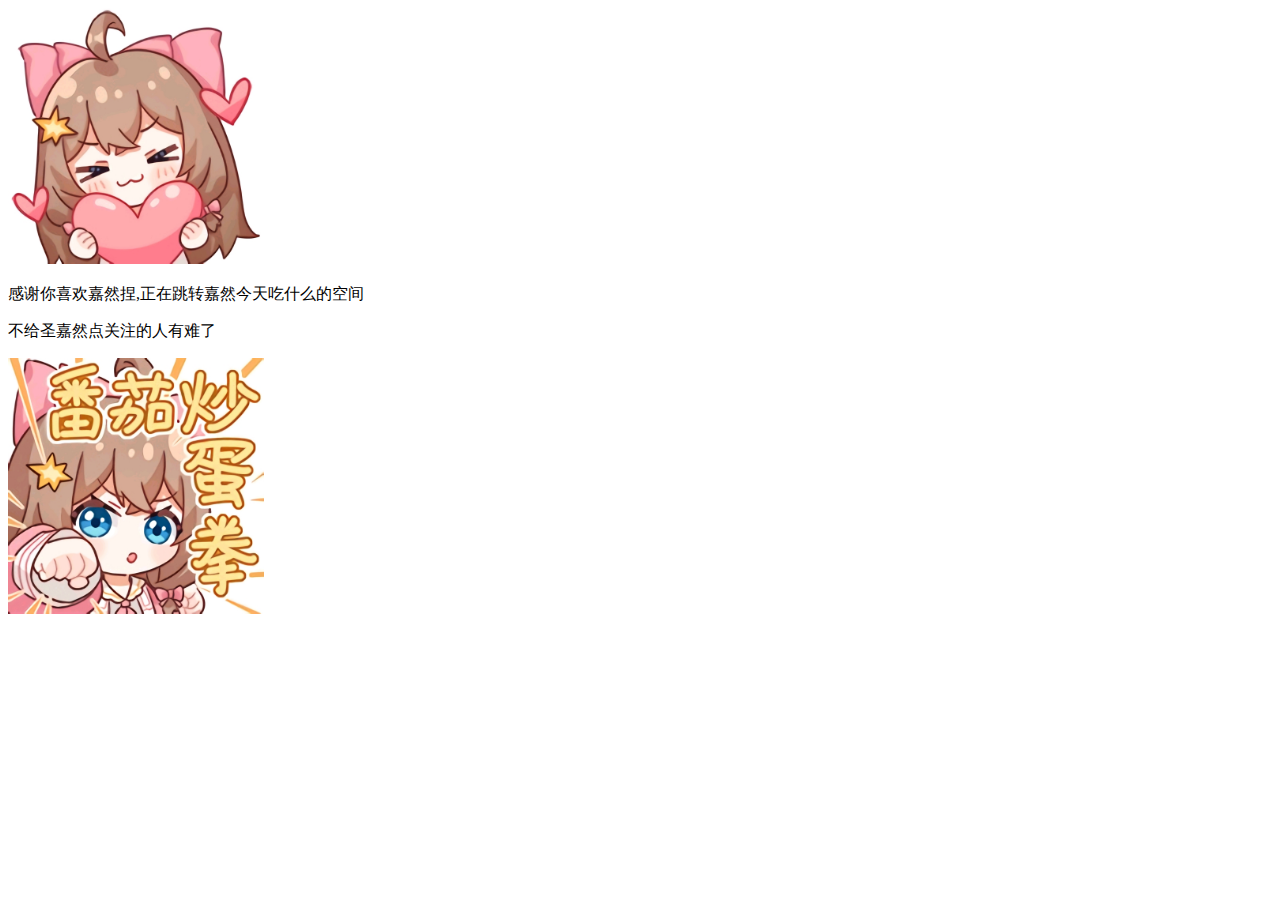
<file: html/index.html>
<!DOCTYPE html>
<html lang="en">
<head>
    <meta charset="UTF-8" />
    <meta name="viewport" content="width=device-width,initial-scale=1.0">
    <meta name="keywords" content="嘉然是乐华娱乐和字节跳动合作推出的虚拟偶像A-soul中的一员,感兴趣的话进来看看吧">
    <meta name="author" content="微风沐雨">
    <meta http-equiv="refresh" content="5;https://space.bilibili.com/672328094">
    <title>点击关注嘉然</title>

    <a href="https://space.bilibili.com/672328094">
        <img alt="嘉然-给心心" src="img/给心心.jpg"width="256"height="256"/>
    </a>
    <p>感谢你喜欢嘉然捏,正在跳转嘉然今天吃什么的空间</p>
    <p>不给圣嘉然点关注的人有难了</p>
    <img alt="嘉然-给你一拳" src="img/番茄炒蛋.jpg"width="256"height="256"/>
</head>
<body>
</body>
</html>
</file>
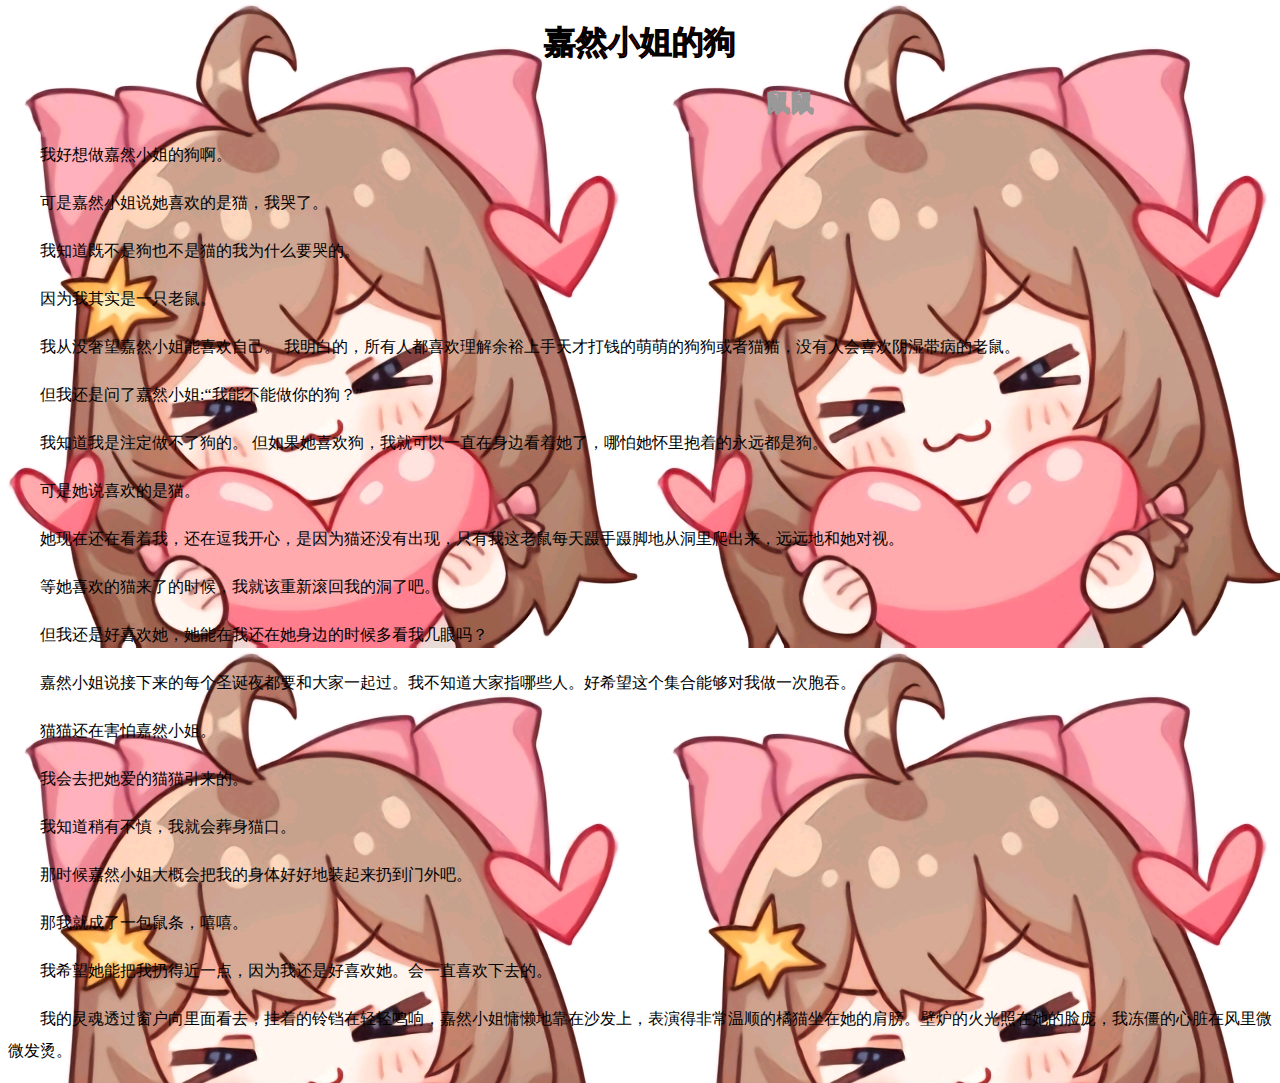
<file: html/test/index.html>
<!DOCTYPE html>
<html lang="en" xmlns="http://www.w3.org/1999/html">
<head>
        <title>嘉然小姐的狗</title>
    <meta charset="UTF-8">
    <meta name="viewport" content="width=device-width,initial-scale=1.0">
    <link rel="stylesheet" type="text/css" href="style.css">
    <link rel="stylesheet" type="text/css" media="screen and (min-width:512px) and (max-width:1024px)" href="screen512to1024.css">
    <link rel="icon" type="image/x-icon" href="../img/你好.jpg">
</head>
<body>
<h1>嘉然小姐的狗</h1>
<h2>鼠鼠</h2>
<p>我好想做嘉然小姐的狗啊。
<p>可是嘉然小姐说她喜欢的是猫，我哭了。
<p>我知道既不是狗也不是猫的我为什么要哭的。
<p>因为我其实是一只老鼠。
<p>我从没奢望嘉然小姐能喜欢自己。 我明白的，所有人都喜欢理解余裕上手天才打钱的萌萌的狗狗或者猫猫，没有人会喜欢阴湿带病的老鼠。
<p>但我还是问了嘉然小姐:“我能不能做你的狗？”
<p>我知道我是注定做不了狗的。 但如果她喜欢狗，我就可以一直在身边看着她了，哪怕她怀里抱着的永远都是狗。
<p>可是她说喜欢的是猫。
<p>她现在还在看着我，还在逗我开心，是因为猫还没有出现，只有我这老鼠每天蹑手蹑脚地从洞里爬出来，远远地和她对视。
<p>等她喜欢的猫来了的时候，我就该重新滚回我的洞了吧。
<p>但我还是好喜欢她，她能在我还在她身边的时候多看我几眼吗？
<p>嘉然小姐说接下来的每个圣诞夜都要和大家一起过。我不知道大家指哪些人。好希望这个集合能够对我做一次胞吞。
<p>猫猫还在害怕嘉然小姐。
<p>我会去把她爱的猫猫引来的。
<p>我知道稍有不慎，我就会葬身猫口。
<p>那时候嘉然小姐大概会把我的身体好好地装起来扔到门外吧。
<p>那我就成了一包鼠条，嘻嘻。
<p>我希望她能把我扔得近一点，因为我还是好喜欢她。会一直喜欢下去的。
<p>
<p>我的灵魂透过窗户向里面看去，挂着的铃铛在轻轻鸣响，嘉然小姐慵懒地靠在沙发上，表演得非常温顺的橘猫坐在她的肩膀。壁炉的火光照在她的脸庞，我冻僵的心脏在风里微微发烫。
</p>
</body>
</html>
</file>
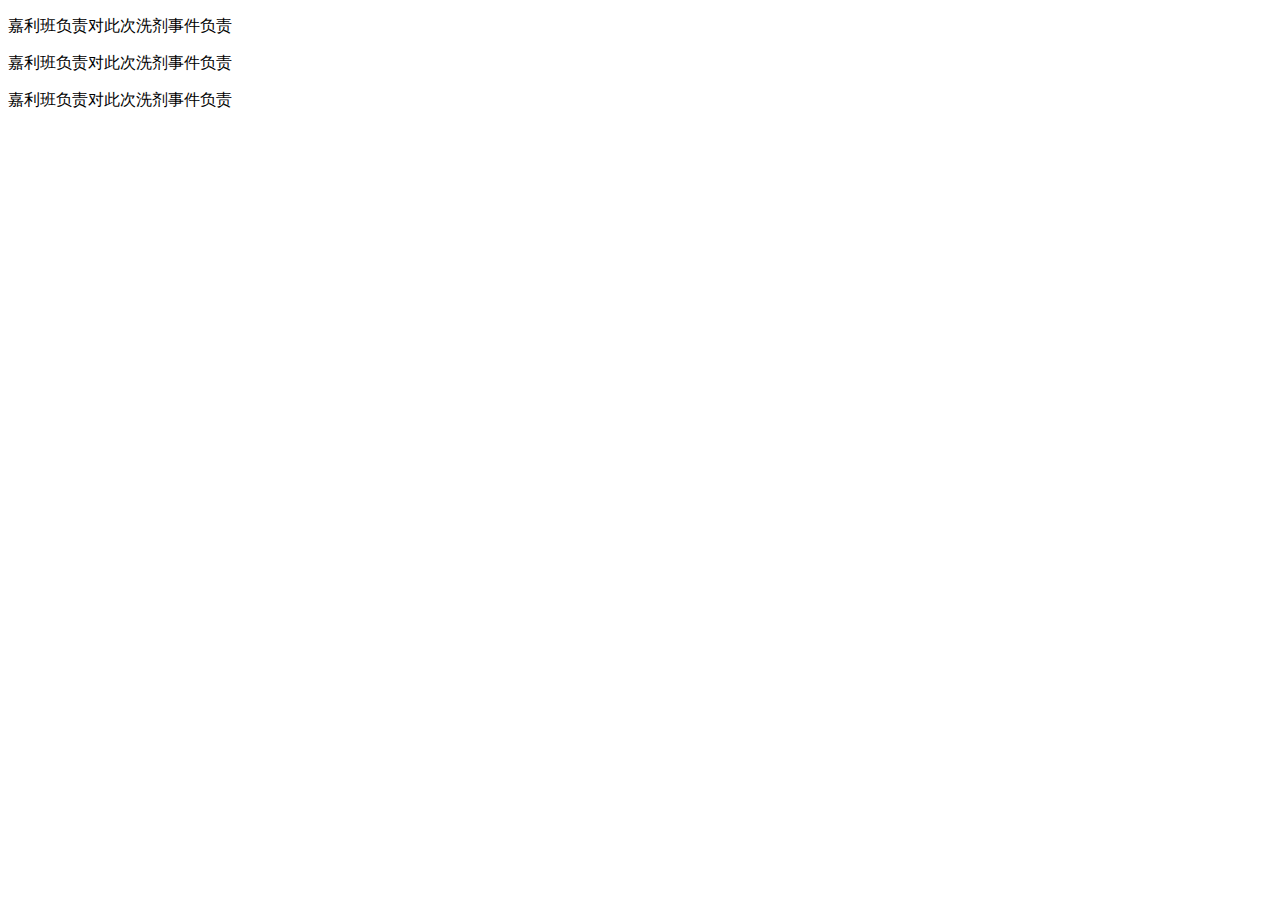
<file: html/test3/index.html>
<!DOCTYPE html>
<html lang="en">
<head>
    <meta charset="UTF-8">
    <title>定义文档内嵌脚本</title>
    <meta name="viewport" content="width=device-width,initial-scale=1.0">
    <meta name="keywords" content="嘉然是乐华娱乐和字节跳动合作推出的虚拟偶像A-soul中的一员,感兴趣的话进来看看吧">
    <meta name="description" content="跳转页面">
    <meta name="author" content="微风沐雨">
    <title>外部脚本库</title>
    <script type="text/javascript" src="patch.js" defer></script>
    <noscript>
        <p>1202年了,该整个JavaScript了</p>
        <img src="../img/番茄炒蛋.jpg">
    </noscript>
</head>
<body>
<p>吱吱吱吱吱吱吱?</p>
<p>吱吱吱吱吱吱吱?</p>
<p>吱吱吱吱吱吱吱?</p>

</body>
</html>
</file>
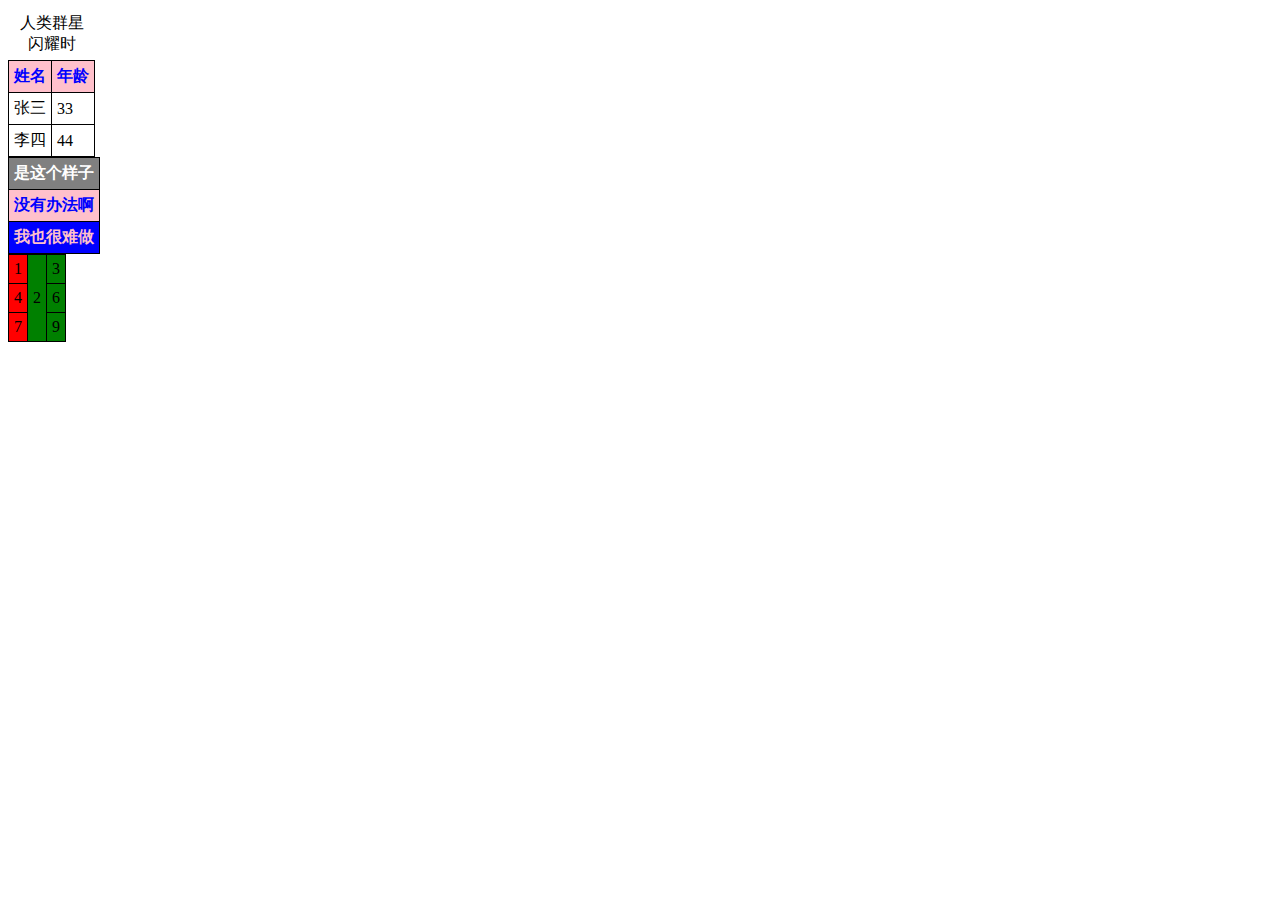
<file: html/text4/index.html>
<!DOCTYPE html>
<html lang="en">
<head>
    <meta charset="UTF-8">
    <title>Title</title>
    <style>
         table{border:1px solid black;
        border-collapse: collapse;
        }
        th,td{
        border: 1px solid black;
        padding:5px;}

        caption{
        padding:5px;
        }

        thead th{
        background:grey;
        color:white}
        tbody th{
        background:pink;
        color:blue}
        tfoot th{
        background:blue;
        color:pink}
        }
    </style>
</head>
<body>
<table>
    <caption>人类群星闪耀时</caption>
    <th>姓名</th>
    <th>年龄</th>
    <tr>
        <td>张三</td>
        <td>33</td>
    </tr>
    <tr>
        <td>李四</td>
        <td>44</td>
    </tr>
</table>
<table>
    <thead>
    <th>是这个样子</th>
    </thead>
    <tbody>
    <th>没有办法啊</th>
    </tbody>
    <tfoot>
    <th colspan="3">我也很难做</th>
    </tfoot>
</table>
<table>
    <colgroup>
        <col style="background:red">
        <col span="2" style="background:green">
    </colgroup>
    <tr>
        <td>1</td>
        <td rowspan="3">2</td>
        <td>3</td>
    </tr>
    <tr>
        <td>4</td>
        <td>6</td>
    </tr>
    <tr>
        <td>7</td>
        <td>9</td>
    </tr>
</table>
</body>
</html>
</file>
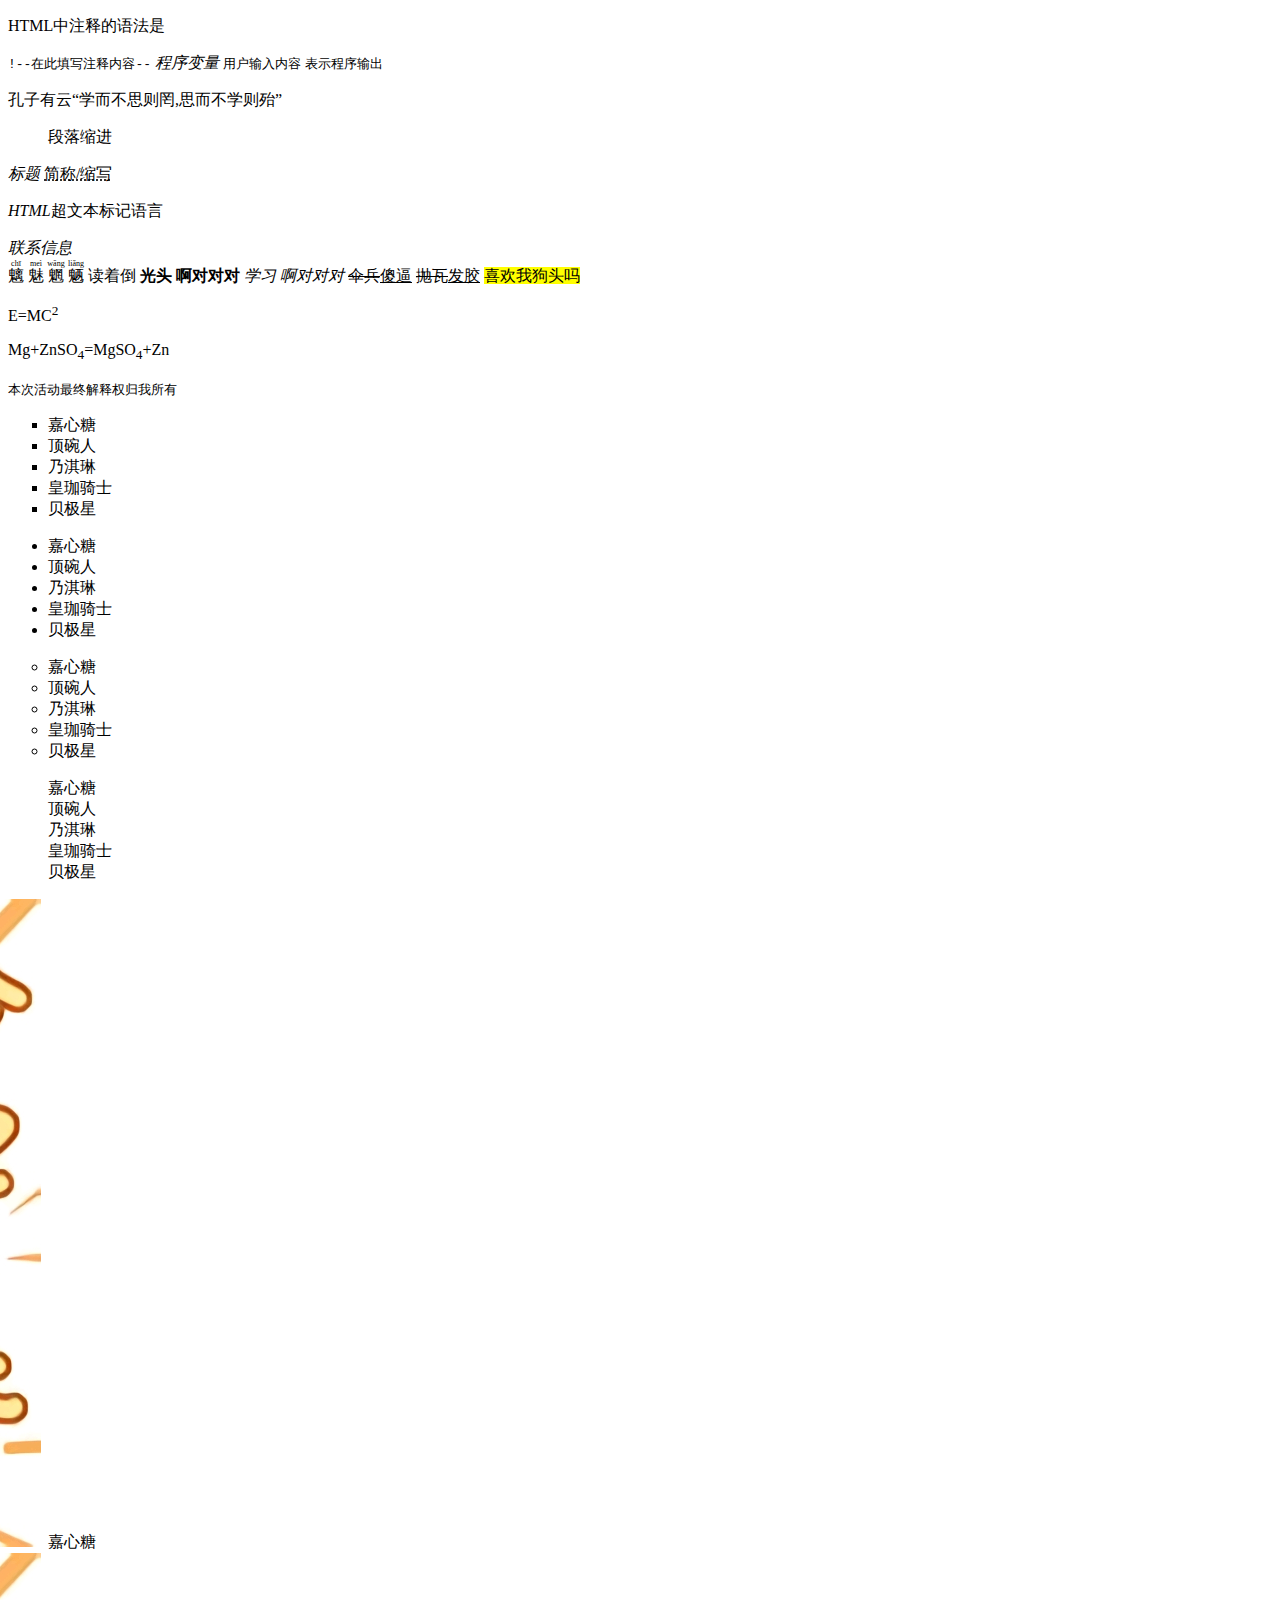
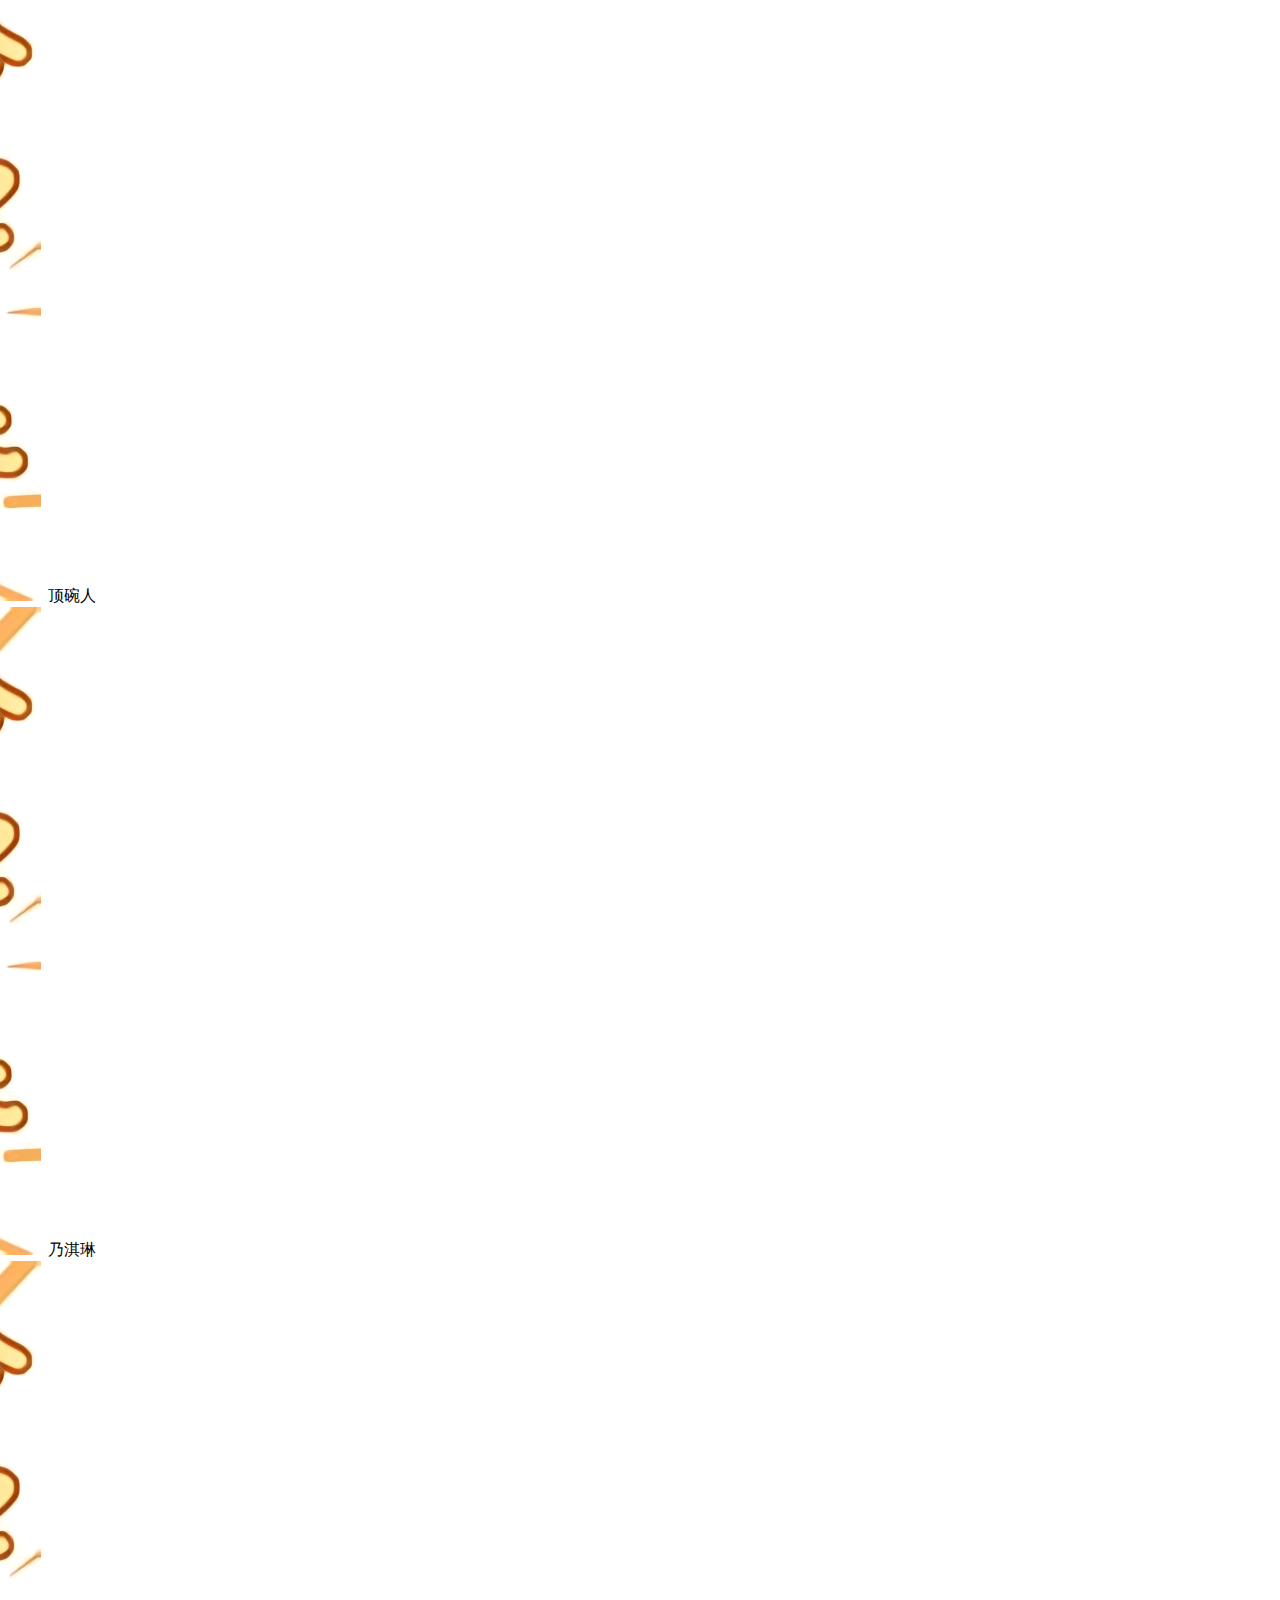
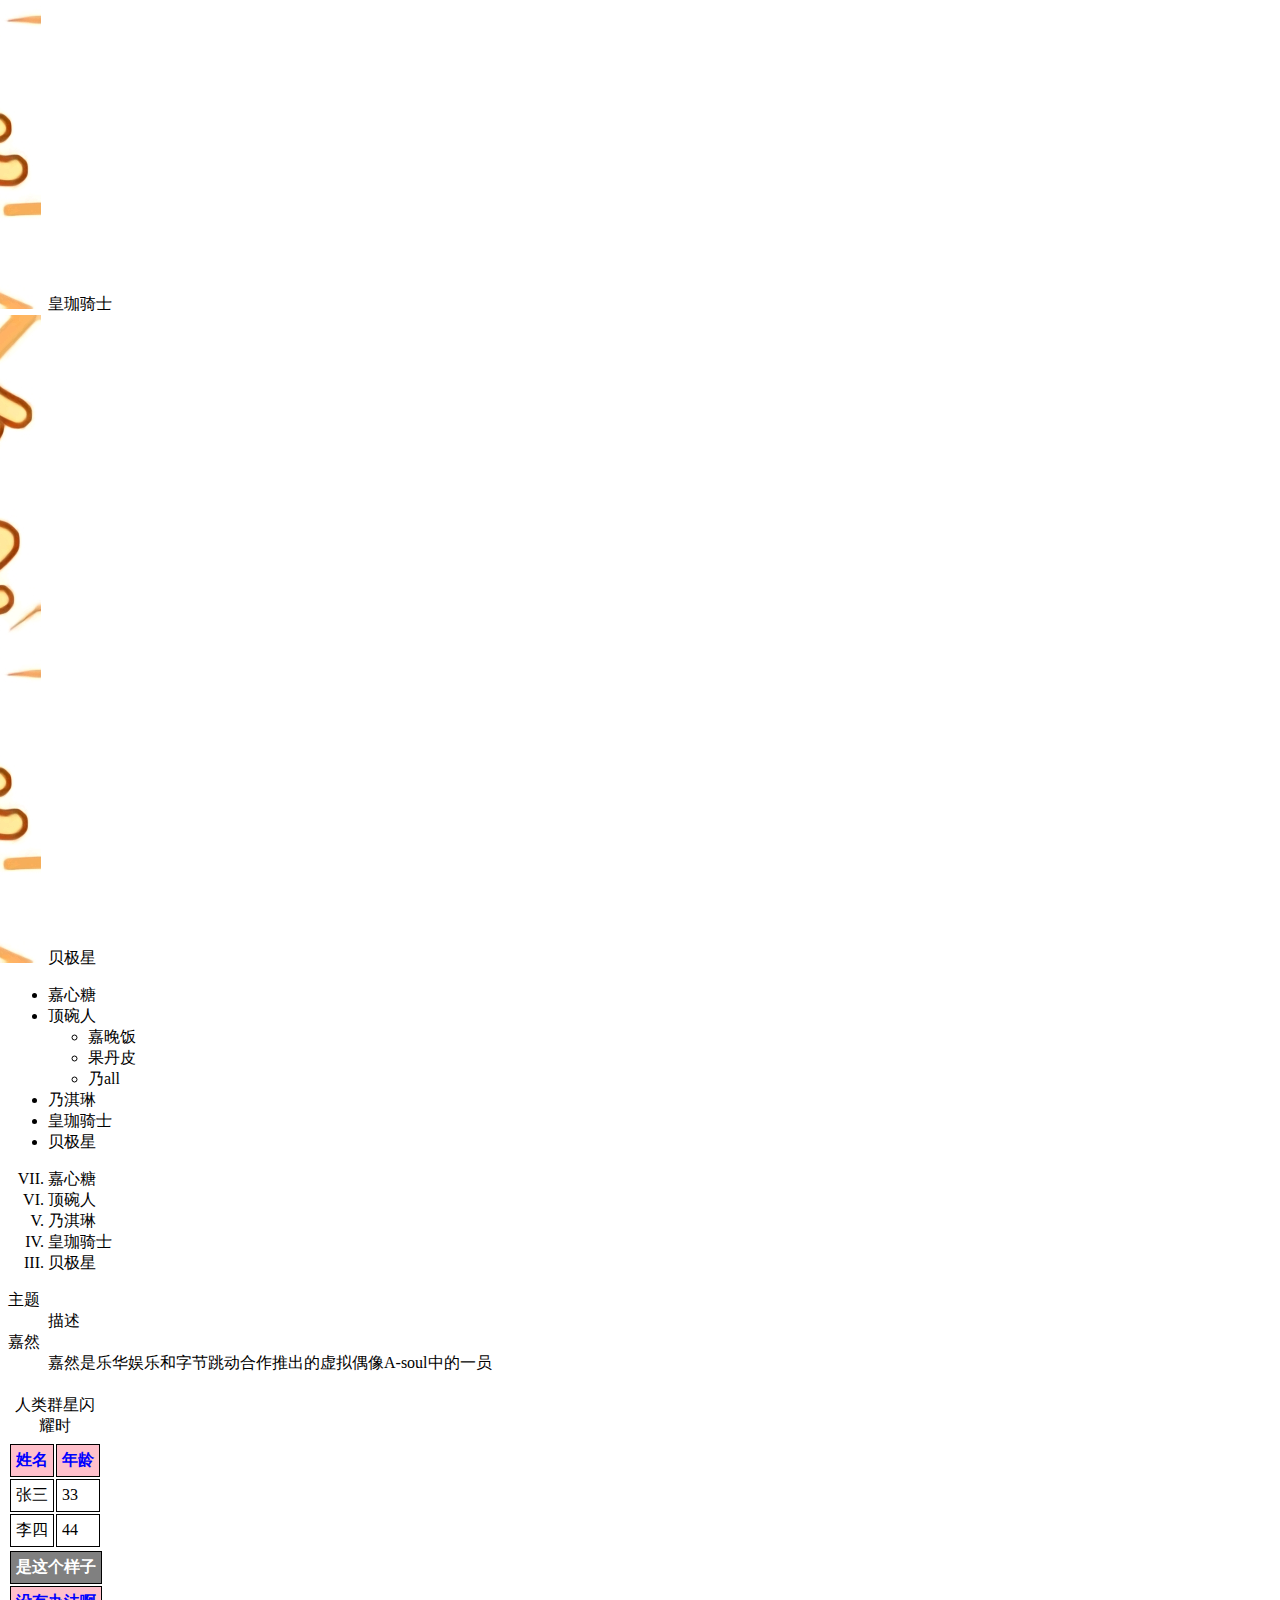
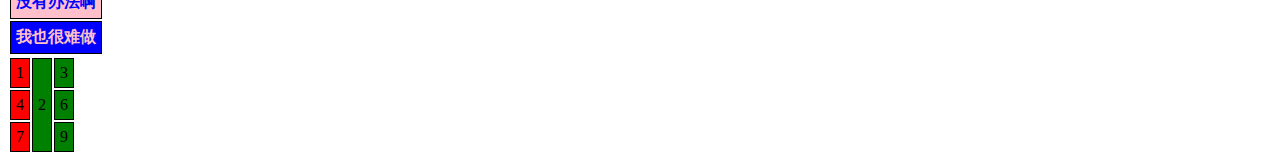
<file: html/源.html>
<!DOCTYPE html>
<html lang="en">
<head>
    <meta charset="UTF-8">
    <title>code元素演示</title>
    <meta name="viewport" content="width=device-width,initial-scale=1.0">
    <meta name="keywords" content="搜索引擎用关键词">
    <meta name="description" content="简介">
    <meta name="author" content="作者">
    <style>
        ul.a {list-style-type: square;}
        ul.b {list-style-type: disc;}
        ul.c {list-style-type: circle;}
        ul.d {list-style-type: none;}
        ul.e{list-style-image:url("img/番茄炒蛋.jpg");}
        <!--表格样式-->
        table{border:1px solid black;
        border-collapse: collapse;
        }
        th,td{
        border: 1px solid black;
        padding:5px;}

        caption{
        padding:5px;
        }

        thead th{
        background:grey;
        color:white}
        tbody th{
        background:pink;
        color:blue}
        tfoot th{
        background:blue;
        color:pink}
        }
    </style>
</head>
<body>
<!--演示code元素的使用-->
    <p>HTML中注释的语法是</p><code>!--在此填写注释内容--</code>
    <var>程序变量</var>
    <kbd>用户输入内容</kbd>
    <samp>表示程序输出</samp>
    <p>孔子有云<q>学而不思则罔,思而不学则殆</q><!-- q加双引号--></p>
    <blockquote>段落缩进</blockquote><!--引用-->
    <cite>标题</cite>
    <abbr title="开摆">简称/缩写</abbr>
    <P><dfn>HTML</dfn><!--术语-->超文本标记语言</P>
    <address>联系信息</address>
    <!--拼音-->
    <ruby>魑<rt>chī</rt></rp></ruby>
    <ruby>魅<rp><rt>meì</rt></rp></ruby>
    <ruby>魍<rp><rt>wāng</rt></rp></ruby>
    <ruby>魉<rp><rt>liǎng</rt></rp></ruby>
    <!--从右往左-->
    <bdo dir="rtl">倒着读</bdo>
    <!--重要(加粗)-->
    <strong>光头</strong>
    <!--加粗(普通)-->
    <b>啊对对对</b>
    <!--强调(斜体)-->
    <em>学习</em>
    <!--斜体(普通)-->
    <i>啊对对对</i>
    <del>伞兵</del><ins>傻逼</ins>
    <s>抛瓦</s><u>发胶</u>
    <!--标记-->
    <mark>喜欢我狗头吗</mark>
    <p>E=MC<sup>2</sup></p>
    <p>Mg+ZnSO<sub>4</sub>=MgSO<sub>4</sub>+Zn</p>
    <small>本次活动最终解释权归我所有</small>
    <!--ul无序列表-->
    <ul class="a">
        <li>嘉心糖</li>
        <li>顶碗人</li>
        <li>乃淇琳</li>
        <li>皇珈骑士</li>
        <li>贝极星</li>
    </ul>
<ul class="b">
    <li>嘉心糖</li>
    <li>顶碗人</li>
    <li>乃淇琳</li>
    <li>皇珈骑士</li>
    <li>贝极星</li>
</ul>
<ul class="c">
    <li>嘉心糖</li>
    <li>顶碗人</li>
    <li>乃淇琳</li>
    <li>皇珈骑士</li>
    <li>贝极星</li>
</ul>
<ul class="d">
    <li>嘉心糖</li>
    <li>顶碗人</li>
    <li>乃淇琳</li>
    <li>皇珈骑士</li>
    <li>贝极星</li>
</ul>
<ul class="e">
    <li>嘉心糖</li>
    <li>顶碗人</li>
    <li>乃淇琳</li>
    <li>皇珈骑士</li>
    <li>贝极星</li>
</ul>
<ul class="f">
    <li>嘉心糖</li>
    <li>顶碗人</li>
    <ul>
        <li>嘉晚饭</li>
        <li>果丹皮</li>
        <li>乃all</li>
    </ul>
    <li>乃淇琳</li>
    <li>皇珈骑士</li>
    <li>贝极星</li>
</ul>
    <!--ol有序列表-->
    <ol type="I" start="7" reversed>
        <li>嘉心糖</li>
        <li>顶碗人</li>
        <li>乃淇琳</li>
        <li>皇珈骑士</li>
        <li>贝极星</li>
    </ol>
    <!--dl定义列表-->
    <dl>
        <dt>主题</dt>
        <dd>描述</dd>
        <dt>嘉然</dt>
        <dd>嘉然是乐华娱乐和字节跳动合作推出的虚拟偶像A-soul中的一员</dd>
    </dl>
    <!--table定义表格-->
    <table>
        <caption>人类群星闪耀时</caption>
        <th>姓名</th>
        <th>年龄</th>
        <tr>
            <td>张三</td>
            <td>33</td>
        </tr>
        <tr>
            <td>李四</td>
            <td>44</td>
        </tr>
    </table>
    <table>
        <thead>
        <th>是这个样子</th>
        </thead>
        <tbody>
        <th>没有办法啊</th>
        </tbody>
        <tfoot>
        <th colspan="3">我也很难做</th>
        </tfoot>
    </table>
    <table>
        <colgroup>
            <col style="background:red">
            <col span="2" style="background:green">
        </colgroup>
        <tr>
            <td>1</td>
            <td rowspan="3">2</td>
            <td>3</td>
        </tr>
        <tr>
            <td>4</td>
            <td>6</td>
        </tr>
        <tr>
            <td>7</td>
            <td>9</td>
        </tr>
    </table>
</body>
</html>
</file>
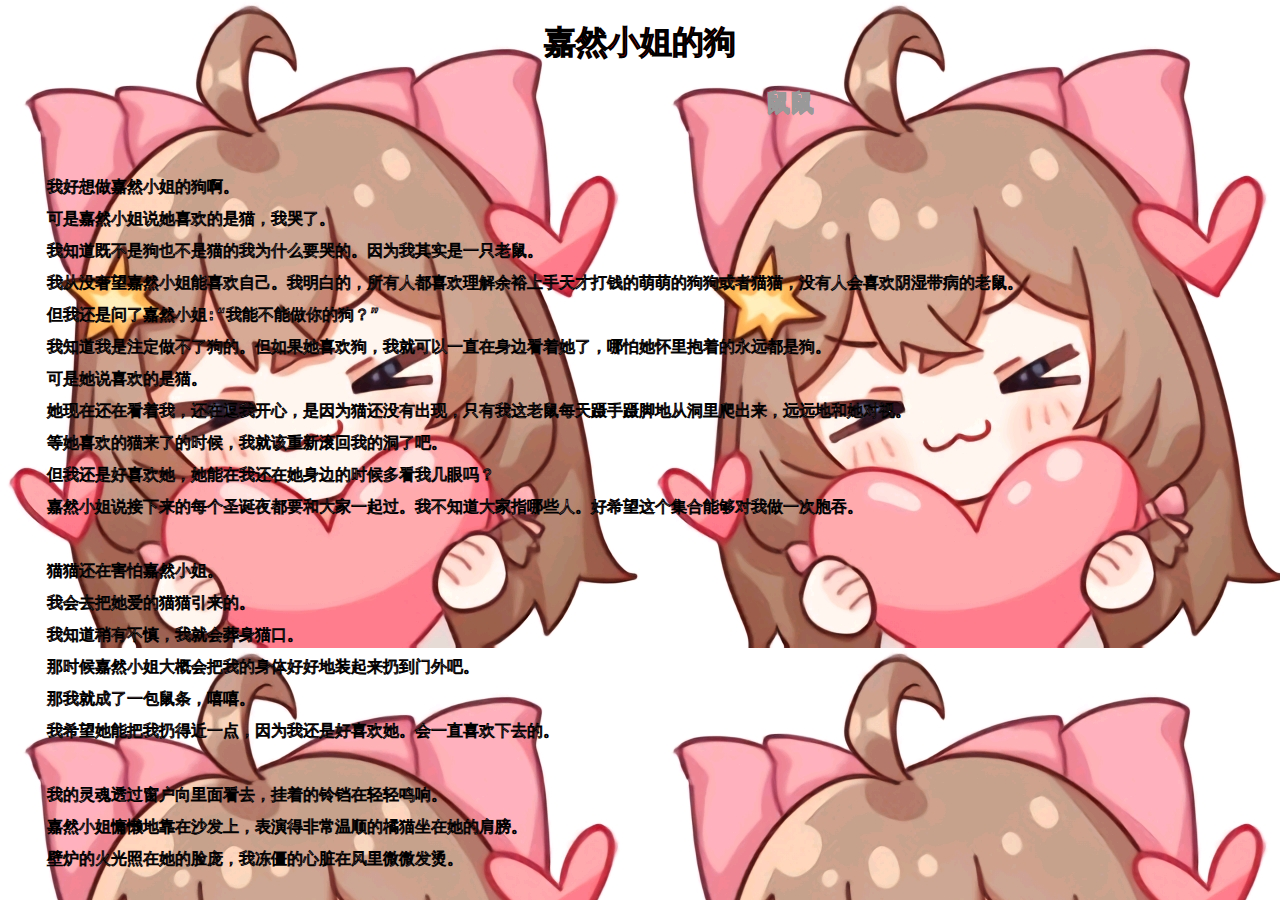
<file: html/test/鼠鼠.html>
<!DOCTYPE html>
<html lang="en" xmlns="http://www.w3.org/1999/html">
<head>
    <title>嘉然小姐的狗</title>
    <meta charset="UTF-8">
    <meta name="viewport" content="width=device-width,initial-scale=1.0">
    <link rel="stylesheet" type="text/css" href="style.css">
    <link rel="stylesheet" type="text/css" media="screen and (min-width:512px) and (max-width:1024px)" href="screen512to1024.css">
    <link rel="icon" type="image/x-icon" href="../img/你好.jpg">
</head>
<body>
<h1>嘉然小姐的狗</h1>
<h2>鼠鼠</h2>
<pre>

    我好想做嘉然小姐的狗啊。
    可是嘉然小姐说她喜欢的是猫，我哭了。
    我知道既不是狗也不是猫的我为什么要哭的。因为我其实是一只老鼠。
    我从没奢望嘉然小姐能喜欢自己。我明白的，所有人都喜欢理解余裕上手天才打钱的萌萌的狗狗或者猫猫，没有人会喜欢阴湿带病的老鼠。
    但我还是问了嘉然小姐:“我能不能做你的狗？”
    我知道我是注定做不了狗的。但如果她喜欢狗，我就可以一直在身边看着她了，哪怕她怀里抱着的永远都是狗。
    可是她说喜欢的是猫。
    她现在还在看着我，还在逗我开心，是因为猫还没有出现，只有我这老鼠每天蹑手蹑脚地从洞里爬出来，远远地和她对视。
    等她喜欢的猫来了的时候，我就该重新滚回我的洞了吧。
    但我还是好喜欢她，她能在我还在她身边的时候多看我几眼吗？
    嘉然小姐说接下来的每个圣诞夜都要和大家一起过。我不知道大家指哪些人。好希望这个集合能够对我做一次胞吞。

    猫猫还在害怕嘉然小姐。
    我会去把她爱的猫猫引来的。
    我知道稍有不慎，我就会葬身猫口。
    那时候嘉然小姐大概会把我的身体好好地装起来扔到门外吧。
    那我就成了一包鼠条，嘻嘻。
    我希望她能把我扔得近一点，因为我还是好喜欢她。会一直喜欢下去的。

    我的灵魂透过窗户向里面看去，挂着的铃铛在轻轻鸣响。
    嘉然小姐慵懒地靠在沙发上，表演得非常温顺的橘猫坐在她的肩膀。
    壁炉的火光照在她的脸庞，我冻僵的心脏在风里微微发烫。</pre>
</body>
</html>
</file>
<file: html/test/style.css>
h1{
        text-align:center;
        -webkit-text-stroke:1.0px #000000;
        color: red;}
        h2{
        margin-left:60%;
        -webkit-text-stroke:1.0px #999999;
        color:black;
        }
        p{
        text-indent:32px;
        font-size:16px;
        line-height:32px
        }
        img{
        position:absolute;
        left:50%
        margin-left:-128px;
        }
        body{
        background-image:url("../img/给心心.jpg")
        }
        pre{
        text-indent:32px;
        font-size:16px;
        line-height:32px;
        -webkit-text-stroke:1.0px #000000;
                color:pink
        }
</file>
<file: html/test/screen512to1024.css>
body{
        background-image:url("../img/你好.jpg")
        }
</file>
